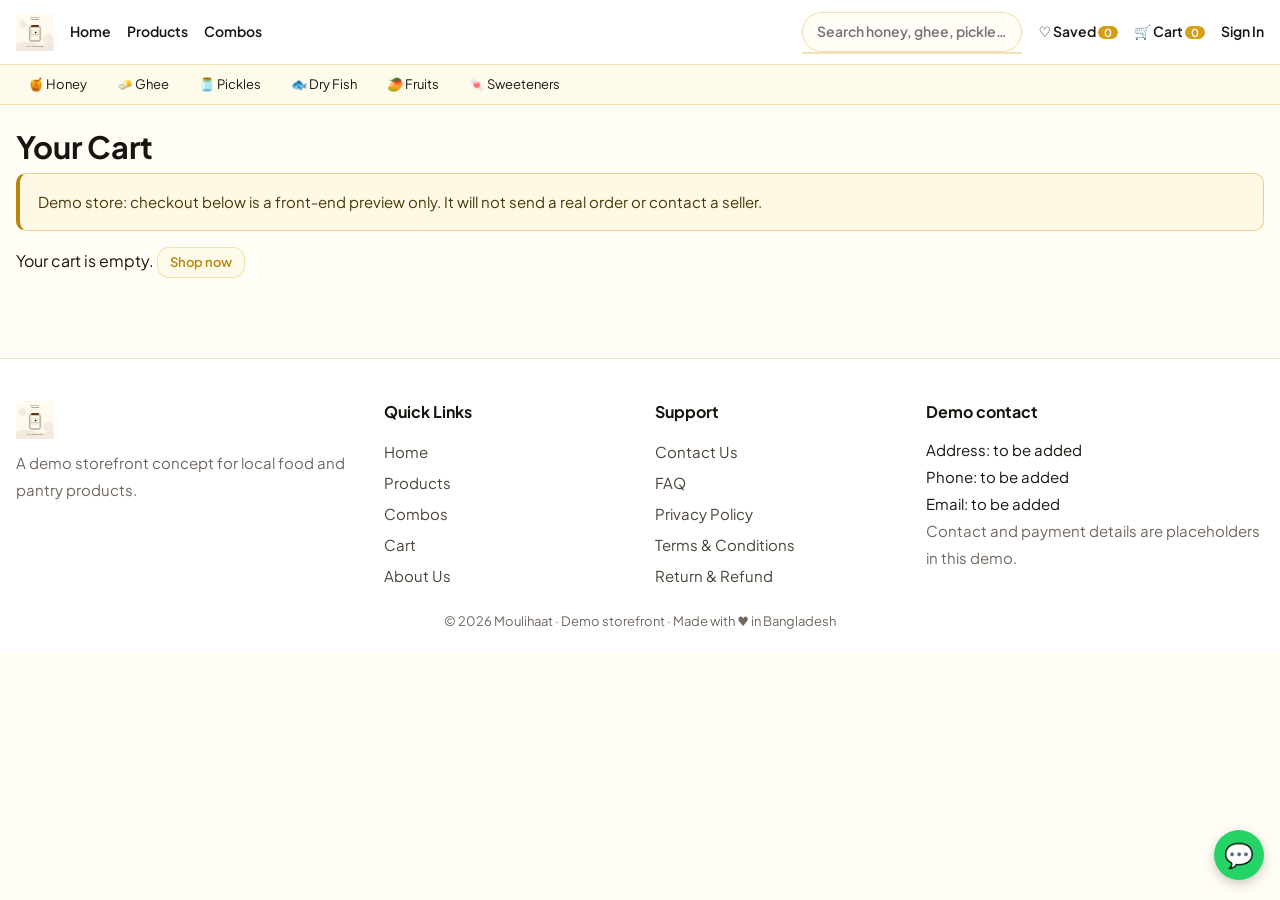
<file: cart.html>
<!doctype html><html lang="bn"><head><meta charset="utf-8"><meta name="viewport" content="width=device-width,initial-scale=1"><title>Moulihaat — মৌলিহাট</title><link rel="preconnect" href="https://fonts.googleapis.com"><link href="https://fonts.googleapis.com/css2?family=Plus+Jakarta+Sans:wght@400;600;800&family=Noto+Sans+Bengali:wght@400;600&display=swap" rel="stylesheet"><link rel="stylesheet" href="style.css"></head><body data-page="cartPg"><div id="app"></div><script src="app.js"></script></body></html>
</file>
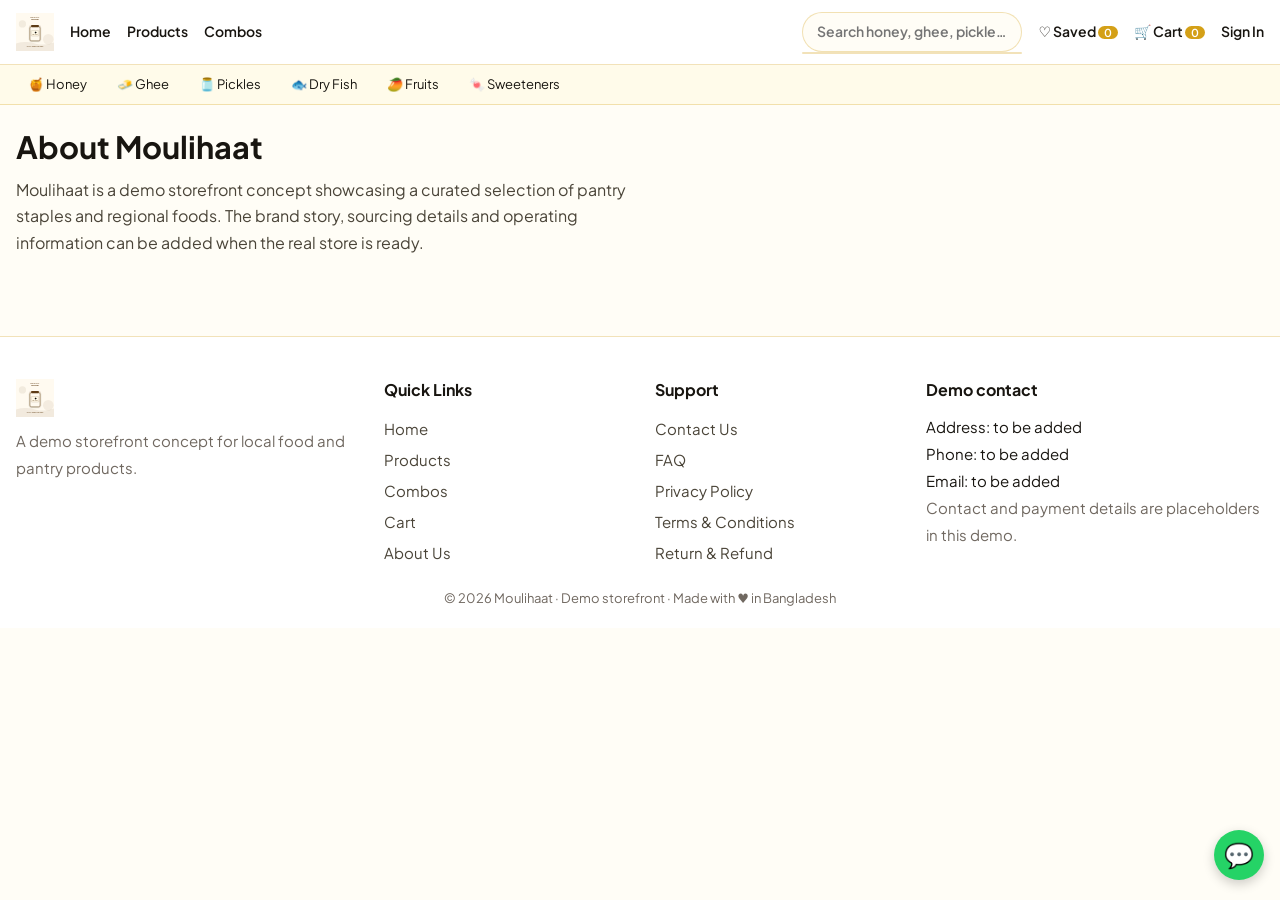
<file: info.html>
<!doctype html><html lang="bn"><head><meta charset="utf-8"><meta name="viewport" content="width=device-width,initial-scale=1"><title>Moulihaat — মৌলিহাট</title><link rel="preconnect" href="https://fonts.googleapis.com"><link href="https://fonts.googleapis.com/css2?family=Plus+Jakarta+Sans:wght@400;600;800&family=Noto+Sans+Bengali:wght@400;600&display=swap" rel="stylesheet"><link rel="stylesheet" href="style.css"></head><body data-page="info"><div id="app"></div><script src="app.js"></script></body></html>
</file>
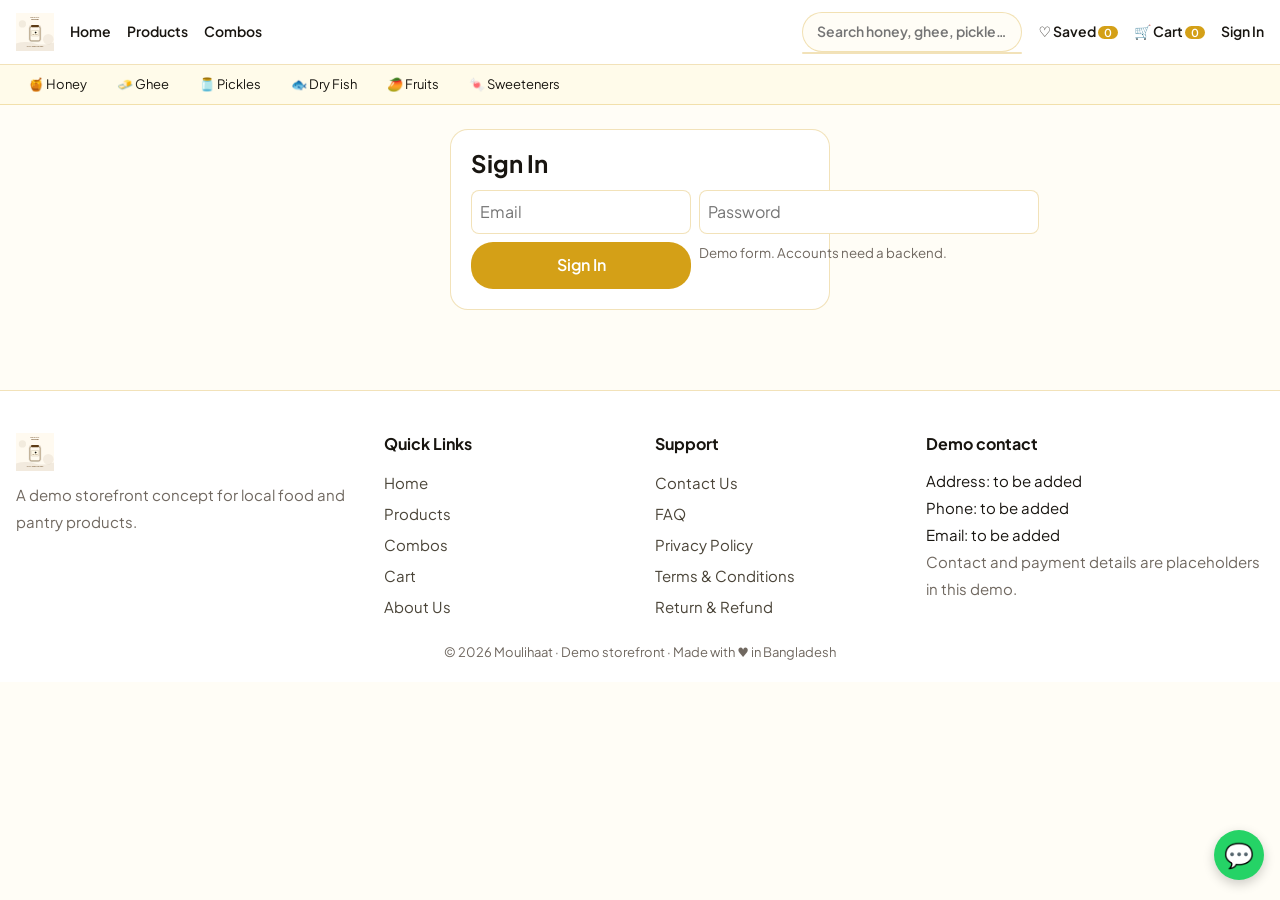
<file: login.html>
<!doctype html><html lang="bn"><head><meta charset="utf-8"><meta name="viewport" content="width=device-width,initial-scale=1"><title>Moulihaat — মৌলিহাট</title><link rel="preconnect" href="https://fonts.googleapis.com"><link href="https://fonts.googleapis.com/css2?family=Plus+Jakarta+Sans:wght@400;600;800&family=Noto+Sans+Bengali:wght@400;600&display=swap" rel="stylesheet"><link rel="stylesheet" href="style.css"></head><body data-page="login"><div id="app"></div><script src="app.js"></script></body></html>
</file>
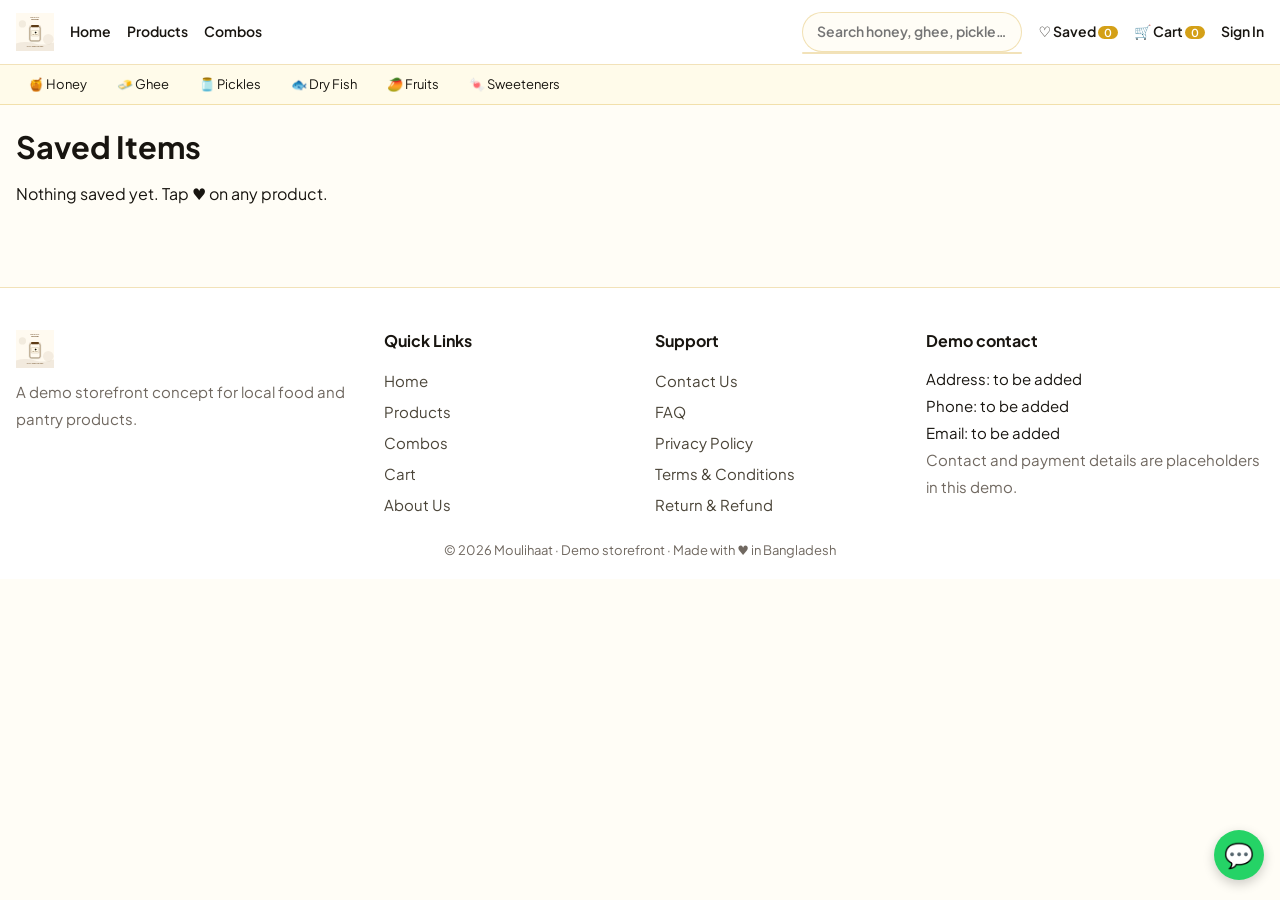
<file: wishlist.html>
<!doctype html><html lang="bn"><head><meta charset="utf-8"><meta name="viewport" content="width=device-width,initial-scale=1"><title>Moulihaat — মৌলিহাট</title><link rel="preconnect" href="https://fonts.googleapis.com"><link href="https://fonts.googleapis.com/css2?family=Plus+Jakarta+Sans:wght@400;600;800&family=Noto+Sans+Bengali:wght@400;600&display=swap" rel="stylesheet"><link rel="stylesheet" href="style.css"></head><body data-page="wish"><div id="app"></div><script src="app.js"></script></body></html>
</file>
<file: style.css>
:root{--g4:#d4a017;--g3:#f5c518;--g5:#b8860b;--g50:#fffbea;--bg:#fffdf6;--ink:#181510;--mid:#4a4438;--mut:#706860;--ln:#d4a0174d;--red:#c0392b}
*{box-sizing:border-box;margin:0}body{font:15px/1.5 'Plus Jakarta Sans','Noto Sans Bengali',system-ui,sans-serif;color:var(--ink);background:var(--bg)}
a{color:inherit;text-decoration:none}button,input,select,textarea{font:inherit;color:inherit}img{max-width:100%;display:block}h1{font-size:30px;line-height:1.15}h2{font-size:22px;margin:32px 0 14px}small,.mut{color:var(--mut)}
.w{max-width:1120px;margin:auto;padding:0 16px}.pg{padding-top:24px;padding-bottom:40px}
header{position:sticky;top:0;z-index:20;background:#fff;border-bottom:1px solid var(--ln)}.hd{display:flex;align-items:center;gap:16px;min-height:64px;flex-wrap:wrap;font-weight:600;font-size:14px}
.lg{display:flex;align-items:center;gap:8px}.lg span{display:flex;flex-direction:column;line-height:1.1}.lg b{font-size:19px}.lg small{color:var(--g5)}
nav{display:flex;gap:16px;margin-right:auto}nav a.on{color:var(--g4);border-bottom:2px solid var(--g4)}
.sr{position:relative}.sr input{border:1px solid var(--ln);border-radius:20px;padding:7px 14px;width:220px;background:var(--bg)}
#sg{position:absolute;top:100%;left:0;right:0;background:#fff;border:1px solid var(--ln);border-radius:10px;overflow:hidden}#sg a{display:block;padding:8px 12px}#sg a:hover{background:var(--g50)}
i.cn,i.wl-n{font-style:normal;background:var(--g4);color:#fff;border-radius:9px;padding:0 6px;font-size:11px}
.cats{background:var(--g50);border-bottom:1px solid var(--ln)}.cats .w{display:flex;gap:6px;overflow-x:auto;padding:6px 16px}.cats a{white-space:nowrap;padding:3px 12px;border-radius:16px;font-size:13px}.cats a:hover{background:var(--g3)}
.btn{display:inline-block;background:var(--g4);color:#fff;border:0;border-radius:22px;padding:10px 22px;font-weight:600;cursor:pointer}.btn:hover{background:var(--g5)}
.tag{display:inline-block;background:var(--g50);border:1px solid var(--ln);color:var(--g5);border-radius:12px;padding:1px 10px;font-size:12px;font-weight:600}
.top{display:grid;grid-template-columns:2fr 1fr;gap:14px;padding-top:18px}.hero{position:relative;border-radius:20px;overflow:hidden;min-height:330px;border:1px solid var(--ln)}
.sl{position:absolute;inset:0;display:grid;grid-template-columns:1.2fr 1fr;align-items:center;padding:36px;gap:16px;background:linear-gradient(120deg,#fff 40%,color-mix(in srgb,var(--c) 45%,#fff));opacity:0;transition:opacity .8s}.sl.on{opacity:1}
.sl h1{margin:12px 0 8px;font-size:34px}.sl p{color:var(--mid);margin-bottom:18px}.big{font-size:150px;text-align:center;filter:drop-shadow(0 12px 14px #0003)}
.dots{position:absolute;bottom:12px;left:36px;display:flex;gap:6px}.dots i{width:8px;height:8px;border-radius:4px;background:var(--ln);transition:.3s}.dots i.on{width:22px;background:var(--g4)}
.box{background:#fff;border:1px solid var(--ln);border-radius:16px;padding:14px}.box h4{margin:6px 0 10px}aside{display:flex;flex-direction:column;gap:14px}
.cg{display:grid;grid-template-columns:repeat(3,1fr);gap:8px;text-align:center;font-size:12px;font-weight:600}
.cr{position:relative;display:block;width:56px;height:56px;margin:0 auto 4px;border-radius:50%;background:var(--g50);border:2px solid var(--g3);overflow:hidden}
.cr em{position:absolute;inset:0;display:grid;place-items:center;font-style:normal;font-size:28px;opacity:0;transform:scale(.7);transition:.5s}.cr em.on{opacity:1;transform:none}
.vid{flex:1}.vb{position:relative;margin-top:8px;height:170px;border-radius:12px;overflow:hidden;background:linear-gradient(135deg,var(--g3),var(--g5));display:grid;place-items:center;color:#fff;font-weight:600}
.vb video{position:absolute;inset:0;width:100%;height:100%;object-fit:cover}.vb button{position:absolute;bottom:8px;right:8px;border:0;background:#000a;color:#fff;border-radius:14px;padding:3px 10px;font-size:12px;cursor:pointer}
.trust{display:grid;grid-template-columns:repeat(4,1fr);gap:10px;margin:18px auto;font-size:13px}.trust div{background:#fff;border:1px solid var(--ln);border-radius:12px;padding:10px 12px}.trust b{display:block}
.sec{display:flex;align-items:center;justify-content:space-between}.sec h2{margin:30px 0 14px}.car{display:flex;gap:14px;overflow-x:auto;scroll-snap-type:x mandatory;padding-bottom:6px}.car .card{min-width:230px;scroll-snap-align:start}
.grid{display:grid;grid-template-columns:repeat(4,1fr);gap:14px}
.card{position:relative;background:#fff;border:1px solid var(--ln);border-radius:14px;padding:10px;display:flex;flex-direction:column;gap:8px}.im{position:relative;display:block}
.art{aspect-ratio:1;border-radius:10px;display:grid;place-items:center;align-content:center;background:radial-gradient(circle at 30% 25%,#fff,color-mix(in srgb,var(--c) 55%,#fff))}.art b{font-size:64px;line-height:1}.art small{margin-top:6px;color:var(--mid);font-weight:600;text-align:center;font-size:12px;padding:0 6px}
.card img{border-radius:10px;aspect-ratio:1;object-fit:cover}.bd{position:absolute;top:6px;right:6px;background:var(--red);color:#fff;font-size:11px;font-weight:600;border-radius:4px;padding:0 6px}
.hr{position:absolute;top:16px;left:16px;width:30px;height:30px;border-radius:50%;border:1px solid var(--ln);background:#fff;color:#c9c0b4;cursor:pointer}.hr.on{color:var(--red)}.pd .hr{position:static}
.nm{font-weight:600;font-size:14px;line-height:1.3}.nm small{display:block;font-weight:400}.pr{font-weight:800}.pr s{font-weight:400;color:var(--mut);font-size:12px}
select,input[type=number]{border:1px solid var(--ln);border-radius:8px;padding:6px 8px;background:#fff}.add{margin-top:auto;border:0;background:var(--g50);color:var(--g5);font-weight:600;border-radius:8px;padding:8px;cursor:pointer}.add:hover{background:var(--g3);color:var(--ink)}
.promo{display:grid;grid-template-columns:repeat(3,1fr);gap:14px;margin-top:30px}.promo a{border-radius:16px;min-height:150px;padding:20px;color:#fff;font-weight:800;font-size:20px;display:flex;align-items:flex-end;background:linear-gradient(150deg,var(--c),#181510)}
.tabs{display:flex;gap:8px;flex-wrap:wrap;justify-content:center;margin-bottom:14px}.tabs button{border:1px solid var(--ln);background:#fff;border-radius:16px;padding:4px 14px;cursor:pointer}.tabs button.on{background:var(--g4);color:#fff;border-color:var(--g4)}
.cmb{display:grid;grid-template-columns:repeat(2,1fr);gap:14px}.cmb .card{flex-direction:row;align-items:center}.cmb .im{width:42%}.cmb .col{display:flex;flex-direction:column;gap:6px;flex:1}
.cert{display:flex;gap:16px;justify-content:center;flex-wrap:wrap}.cert .cs{width:96px;height:96px;border-radius:50%;border:2px dashed var(--g4);display:grid;place-items:center;text-align:center;font-size:11px;color:var(--mut);padding:6px}
.rv{display:grid;grid-template-columns:repeat(3,1fr);gap:14px}.rv .box p{margin:8px 0}.star{color:var(--g3)}
footer{background:#fff;border-top:1px solid var(--ln);margin-top:40px;padding:32px 0 16px;font-size:14px}.ft{display:grid;grid-template-columns:1.4fr 1fr 1fr 1.4fr;gap:24px}.ft h5{margin-bottom:8px}.ft a{display:block;color:var(--mid);padding:2px 0}.cp{text-align:center;margin-top:20px;color:var(--mut);font-size:12px}
.two{display:grid;grid-template-columns:1fr 340px;gap:20px;align-items:start}.sh{grid-template-columns:210px 1fr}.fl{display:block;padding:4px 0;color:var(--mid)}.fl.on{color:var(--g4);font-weight:800}.bar{display:flex;justify-content:space-between;align-items:center;margin-bottom:14px}.bc{color:var(--mut);font-size:13px;margin-bottom:6px}input[type=range]{width:100%;accent-color:var(--g4)}
.pd{display:grid;grid-template-columns:1fr 1fr;gap:30px}.bn{font-size:18px;color:var(--mid);margin:4px 0 16px}.szs{display:flex;gap:8px;flex-wrap:wrap}.szs label span{display:block;border:1px solid var(--ln);border-radius:10px;padding:8px 14px;cursor:pointer}.szs input{display:none}.szs input:checked+span{background:var(--g4);color:#fff;border-color:var(--g4)}
.act{display:flex;gap:10px;align-items:center;margin:18px 0}.act input{width:70px}.pts{list-style:none;padding:0;display:grid;gap:6px;color:var(--mid)}
.row{display:grid;grid-template-columns:70px 1fr auto 90px 30px;gap:12px;align-items:center;background:#fff;border:1px solid var(--ln);border-radius:12px;padding:10px;margin-bottom:10px}.row button{border:0;background:none;cursor:pointer}.qt{display:flex;gap:8px;align-items:center}.qt button{border:1px solid var(--ln);border-radius:6px;width:26px}
#co{display:grid;gap:8px;margin-top:10px}#co input,#co textarea{border:1px solid var(--ln);border-radius:8px;padding:8px}.fd{height:8px;background:var(--g50);border-radius:4px;overflow:hidden;margin-bottom:4px}.fd i{display:block;height:100%;background:var(--g4)}.tot{font-size:18px}.box p{display:flex;justify-content:space-between;margin:6px 0}
.ok{text-align:center;padding:60px 0;display:grid;gap:14px;justify-items:center}.toast{position:fixed;bottom:24px;left:50%;transform:translateX(-50%);background:var(--ink);color:#fff;padding:10px 20px;border-radius:22px;z-index:50}
.wa{position:fixed;right:16px;bottom:20px;width:50px;height:50px;border-radius:50%;background:#25d366;display:grid;place-items:center;font-size:24px;box-shadow:0 4px 12px #0003}
@media(max-width:820px){.hs{display:none}.top,.two,.sh,.pd,.cmb,.rv{grid-template-columns:1fr}.grid{grid-template-columns:repeat(2,1fr)}.sl{grid-template-columns:1fr;padding:24px}.big{display:none}.trust,.promo{grid-template-columns:1fr 1fr}.ft{grid-template-columns:1fr 1fr}.sr input{width:150px}.row{grid-template-columns:56px 1fr auto}}
@media(prefers-reduced-motion:reduce){*{transition:none!important}}

.slot{position:relative;overflow:hidden}.slot.has>:not(.sli){visibility:hidden}.sli{position:absolute;inset:0;width:100%;height:100%;object-fit:cover}
.fn{display:block;font:10px/1.3 ui-monospace,monospace;color:var(--mid);background:#fffc;border-radius:4px;padding:1px 5px;margin-top:6px;word-break:break-all;text-align:center}.cs .fn{font-size:8px}
.hs{display:grid;place-items:center;align-content:center;height:260px;border-radius:16px;background:radial-gradient(circle at 30% 25%,#fff,color-mix(in srgb,var(--c) 55%,#fff))}.hs b{font-size:110px;line-height:1;filter:drop-shadow(0 10px 12px #0003)}
.promo a .fn{position:absolute;top:8px;left:8px;margin:0}.promo a{position:relative}.vb .fn{background:#0006;color:#fff}
.lgi{height:38px;width:auto}.lg.hl svg,.lg.hl span{display:none}.nolbl .fn{display:none}
/* Fluid desktop container: scale through layout and spacing, not browser zoom. */
.w{width:100%}
@media (min-width:1100px){.w{max-width:1280px}}
@media (min-width:821px) and (max-width:1099px){.w{max-width:100%;padding-left:20px;padding-right:20px}}

/* Premium trust section — replaces certificate placeholders without implying accreditation. */
.promise{margin:34px 0 12px;padding:28px 22px;border:1px solid var(--ln);border-radius:20px;background:linear-gradient(135deg,#fffdf6,#fff8e4)}
.promise-head{text-align:center;max-width:620px;margin:0 auto 22px}
.promise-head h2{margin:12px 0 8px;font-size:26px}
.promise-head p{color:var(--mut);font-size:14px}
.promise-grid{display:grid;grid-template-columns:repeat(4,minmax(0,1fr));gap:12px}
.promise-card{background:#fff;border:1px solid #d4a01738;border-radius:15px;padding:18px 14px;text-align:center;box-shadow:0 5px 18px #3d2b0808}
.promise-mark{width:54px;height:54px;margin:0 auto 12px;border-radius:17px;display:grid;place-items:center;background:var(--g50);border:1px solid var(--ln);color:var(--g5);font-size:28px;font-weight:800}
.promise-card h3{font-size:15px;margin-bottom:7px}
.promise-card p{font-size:12px;line-height:1.7;color:var(--mut);min-height:42px}
.promise-en{display:inline-block;margin-top:12px;padding:4px 8px;border-radius:6px;background:#fffbea;color:var(--g5);font-size:9px;letter-spacing:1px;font-weight:800}
@media(max-width:820px){.promise{padding:22px 14px}.promise-grid{grid-template-columns:repeat(2,minmax(0,1fr))}.promise-head h2{font-size:23px}}


/* Design foundation: consistent interaction states, legibility and demo transparency. */
:focus-visible{outline:3px solid #9b6b00;outline-offset:3px}
button,a,input,select,textarea{-webkit-tap-highlight-color:transparent}
button:disabled{opacity:.55;cursor:not-allowed}
.demo-note{margin:0 0 16px;padding:12px 14px;border:1px solid #d4a01770;border-left:4px solid var(--g5);border-radius:10px;background:#fff8e4;color:#49370b;font-size:13px;line-height:1.65}
.card{box-shadow:0 2px 10px #3d2b0807;transition:transform .18s ease,box-shadow .18s ease,border-color .18s ease}
.card:hover{transform:translateY(-3px);box-shadow:0 9px 24px #3d2b0812;border-color:#d4a01780}
.btn,.add,.tabs button,.hr{transition:background-color .18s ease,color .18s ease,border-color .18s ease}
.sr input:focus,select:focus,input:focus,textarea:focus{border-color:var(--g5);outline-color:#9b6b0055}
@media(max-width:820px){
  .w{padding-left:14px;padding-right:14px}
  .hd{gap:10px;padding-top:8px;padding-bottom:8px}
  nav{order:3;width:100%;gap:18px;overflow-x:auto;padding:3px 0}
  .sr{flex:1;min-width:150px}
  .sr input{width:100%}
  .promise-card{padding:15px 10px}
  .sl h1{font-size:clamp(24px,6vw,32px)}
}
@media(max-width:420px){
  h1{font-size:26px}
  .grid{gap:9px}
  .card{padding:8px;gap:7px}
  .art b{font-size:52px}
  .nm{font-size:13px}
  .trust{font-size:12px}
  .row{gap:7px;padding:8px}
  .promise{margin-top:26px}
}
@media(hover:none){.card:hover{transform:none;box-shadow:0 2px 10px #3d2b0807}}


/* Homepage scale correction: restore generous type, spacing and card proportions. */
body{font-size:16px;line-height:1.65}
h1{font-size:clamp(30px,2.4vw,38px)}
h2{font-size:clamp(24px,1.8vw,29px);margin:38px 0 18px}
h3{line-height:1.35}
.w{max-width:1320px}
.top{grid-template-columns:minmax(0,2.1fr) minmax(300px,1fr);gap:20px;padding-top:24px}
.hero{min-height:410px}
.sl{padding:clamp(28px,3vw,48px);gap:24px}
.sl h1{font-size:clamp(34px,3vw,44px);line-height:1.15}
.sl p{font-size:17px;line-height:1.75;max-width:450px}
.sl .btn{font-size:16px;padding:13px 28px}
.box{padding:20px;border-radius:18px}
.box h4{font-size:17px;margin:7px 0 14px}
.cg{gap:12px;font-size:14px}
.cr{width:68px;height:68px;margin-bottom:8px}
.cr em{font-size:32px}
.vb{height:190px;font-size:16px}
.trust{gap:14px;margin:24px auto;font-size:15px}
.trust div{padding:16px 18px;border-radius:14px;line-height:1.6}
.trust b{font-size:16px;margin-bottom:3px}
.sec h2{margin:38px 0 18px}
.car{gap:18px;padding-bottom:12px}
.car .card{min-width:260px}
.grid{gap:18px}
.card{padding:13px;gap:11px;border-radius:17px}
.art{border-radius:13px}
.art b{font-size:76px}
.art small{font-size:14px}
.nm{font-size:16px;line-height:1.45}
.nm small{font-size:14px;margin-top:3px}
.pr{font-size:18px}
.pr s{font-size:14px}
.card select{font-size:14px;padding:9px 10px}
.add{font-size:15px;padding:11px 12px;border-radius:10px}
.hr{width:36px;height:36px;font-size:18px}
.bd{font-size:12px;padding:3px 8px;border-radius:6px}
.promo{gap:18px;margin-top:38px}
.promo a{min-height:190px;padding:24px;font-size:23px;border-radius:18px}
.tabs{gap:10px;margin:0 0 20px}
.tabs button{padding:8px 17px;font-size:14px}
.cmb{gap:18px}
.cmb .card{padding:14px;gap:16px}
.promise{margin:44px 0 18px;padding:34px 30px;border-radius:22px}
.promise-head{max-width:720px;margin-bottom:28px}
.promise-head h2{font-size:30px}
.promise-head p{font-size:16px;line-height:1.7}
.promise-grid{gap:16px}
.promise-card{padding:23px 18px;border-radius:17px}
.promise-mark{width:60px;height:60px;font-size:30px}
.promise-card h3{font-size:17px}
.promise-card p{font-size:14px;line-height:1.75;min-height:50px}
.promise-en{font-size:10px;padding:5px 9px}
.rv{gap:18px}
.rv .box{padding:22px}
.rv .box p{font-size:15px;line-height:1.8;margin:12px 0}
.rv .box small{font-size:13px}
footer{font-size:15px;padding:40px 0 18px}
.ft{gap:30px}
.ft h5{font-size:16px;margin-bottom:10px}
.ft a,.ft p{line-height:1.8}
.cp{font-size:13px}
.demo-note{font-size:15px;padding:15px 18px;line-height:1.75}
.tag{font-size:13px;padding:4px 12px}
@media(min-width:1100px){.w{max-width:1320px}}
@media(max-width:1100px){
  .top{grid-template-columns:minmax(0,1.7fr) minmax(270px,1fr);gap:14px}
  .hero{min-height:380px}
  .sl{padding:28px}
  .sl h1{font-size:32px}
  .grid{gap:14px}
  .trust{font-size:13px}
  .trust b{font-size:14px}
}
@media(max-width:820px){
  body{font-size:16px}
  h1{font-size:30px}
  h2{font-size:25px;margin:30px 0 16px}
  .top{grid-template-columns:1fr;gap:16px;padding-top:16px}
  .hero{min-height:360px}
  .sl{padding:26px}
  .sl h1{font-size:clamp(30px,5vw,38px)}
  .sl p{font-size:16px}
  .cg{grid-template-columns:repeat(3,minmax(0,1fr));font-size:14px}
  .cr{width:64px;height:64px}
  .trust{gap:10px;margin:18px auto;font-size:13px}
  .trust div{padding:13px}
  .trust b{font-size:14px}
  .grid{gap:12px}
  .card{padding:10px;gap:9px}
  .art b{font-size:58px}
  .nm{font-size:14px}
  .nm small{font-size:13px}
  .pr{font-size:16px}
  .add{font-size:14px;padding:10px 8px}
  .promo a{min-height:150px;font-size:19px;padding:17px}
  .promise{padding:24px 16px;margin:32px 0 12px}
  .promise-head h2{font-size:26px}
  .promise-head p{font-size:15px}
  .promise-card{padding:17px 12px}
  .promise-card h3{font-size:15px}
  .promise-card p{font-size:13px}
  .rv{gap:12px}
}
@media(max-width:420px){
  .hero{min-height:330px}
  .sl{padding:22px}
  .sl h1{font-size:28px}
  .sl p{font-size:15px}
  .cg{gap:7px;font-size:12px}
  .cr{width:54px;height:54px}
  .trust{font-size:12px}
  .trust b{font-size:13px}
  .grid{gap:9px}
  .card{padding:8px}
  .art b{font-size:48px}
  .nm{font-size:13px}
  .nm small{font-size:12px}
  .pr{font-size:15px}
  .add{font-size:13px}
  .promo{gap:9px}
  .promo a{min-height:125px;padding:12px;font-size:16px}
  .promise-grid{gap:9px}
  .promise-card{padding:14px 8px}
  .promise-mark{width:48px;height:48px;font-size:24px}
  .promise-card h3{font-size:14px}
  .promise-card p{font-size:12px}
}


/* Product detail image gallery: large preview with selectable thumbnails. */
.product-gallery{min-width:0;width:100%}
.product-main-image{position:relative;aspect-ratio:1/1;overflow:hidden;border:1px solid var(--ln);border-radius:18px;background:#fff8e4}
.product-main-image img{display:block;width:100%;height:100%;object-fit:cover;transition:opacity .16s ease}
.product-thumbnails{display:grid;grid-template-columns:repeat(4,minmax(0,1fr));gap:10px;margin-top:12px}
.product-thumb{display:block;min-width:0;aspect-ratio:1/1;padding:0;overflow:hidden;border:2px solid transparent;border-radius:12px;background:#fff;cursor:pointer}
.product-thumb img{display:block;width:100%;height:100%;object-fit:cover;transition:transform .18s ease}
.product-thumb:hover img{transform:scale(1.04)}
.product-thumb.active{border-color:var(--g5);box-shadow:0 0 0 2px #d4a01725}
.gallery-caption{font-size:12px;color:var(--mut);margin-top:8px}
@media(max-width:820px){.pd{grid-template-columns:minmax(0,1fr);gap:22px}.product-gallery{max-width:620px;margin:0 auto;width:100%}.product-thumbnails{gap:9px}.gallery-caption{text-align:center}}
@media(max-width:420px){.product-thumbnails{gap:7px;margin-top:9px}.product-thumb{border-radius:9px}.product-main-image{border-radius:14px}}


/* Attractive, clean food photography for the demo storefront */
.product-card-art{position:relative;display:block;overflow:hidden;aspect-ratio:1/1;border-radius:14px;background:#f7f0e4}
.product-card-art .catalog-photo{display:block;width:100%;height:100%;aspect-ratio:auto;object-fit:cover;border-radius:14px;transition:transform .35s ease}
.card:hover .product-card-art .catalog-photo{transform:scale(1.045)}
.product-card-art .photo-shade{position:absolute;inset:45% 0 0;background:linear-gradient(transparent,rgba(24,22,18,.52));pointer-events:none}
.product-card-art .photo-label{position:absolute;left:10px;right:10px;bottom:10px;color:#fff;font-size:12px;font-weight:650;line-height:1.35;text-shadow:0 1px 4px #0008;display:-webkit-box;-webkit-line-clamp:2;-webkit-box-orient:vertical;overflow:hidden}
.product-main-image{background:#f7f0e4}
.product-main-image img{object-position:center}
.product-thumb img{object-position:center}


/* Product gallery correction: square main photo with same-category thumbnails on its left. */
.pd{grid-template-columns:minmax(0,1.08fr) minmax(0,.92fr);gap:34px;align-items:start}
.product-gallery{display:grid;grid-template-columns:72px minmax(0,430px);grid-template-rows:auto auto;gap:0 12px;align-items:start;width:100%;max-width:520px}
.product-thumbnails{grid-column:1;grid-row:1;display:grid;grid-template-columns:minmax(0,1fr);grid-template-rows:repeat(4, minmax(0,1fr));gap:10px;margin:0;width:72px}
.product-thumb{width:72px;height:72px;aspect-ratio:1/1}
.product-main-image{grid-column:2;grid-row:1;width:100%;max-width:430px;aspect-ratio:1/1;border-radius:16px}
.gallery-caption{grid-column:2;grid-row:2;margin-top:8px;text-align:left;font-size:12px}
.product-main-image img{width:100%;height:100%;object-fit:cover}
@media(max-width:820px){
 .pd{grid-template-columns:minmax(0,1fr);gap:24px}
 .product-gallery{grid-template-columns:58px minmax(0,1fr);grid-template-rows:auto auto;gap:0 10px;width:100%;max-width:520px;margin:0 auto}
 .product-thumbnails{grid-column:1;grid-row:1;grid-template-columns:minmax(0,1fr);grid-template-rows:repeat(4,minmax(0,1fr));gap:8px;width:58px}
 .product-thumb{width:58px;height:58px;border-radius:9px}
 .product-main-image{grid-column:2;grid-row:1;width:100%;max-width:430px;border-radius:14px}
 .gallery-caption{grid-column:2;grid-row:2;text-align:left}
}
@media(max-width:420px){
 .product-gallery{grid-template-columns:48px minmax(0,1fr);gap:0 8px}
 .product-thumbnails{width:48px;gap:7px}
 .product-thumb{width:48px;height:48px;border-radius:7px}
}

/* Homepage: give the hero food photography more visual weight and improve category photos. */
.top{grid-template-columns:minmax(0,2fr) minmax(300px,.9fr);gap:20px}
.hero{min-height:450px}
.sl{grid-template-columns:minmax(0,.9fr) minmax(0,1.1fr);gap:20px}
.hs{height:330px;min-height:330px;width:100%;border-radius:18px;overflow:hidden}
.hs .sli{object-fit:cover;width:100%;height:100%;border-radius:18px}
.cr{width:82px;height:82px;border-radius:18px}
.cr em{font-size:34px}
.cg{gap:14px;font-size:14px}
@media(max-width:1100px){.hero{min-height:410px}.hs{height:290px;min-height:290px}.cr{width:74px;height:74px}}
@media(max-width:820px){
 .top{grid-template-columns:minmax(0,1fr)}
 .hero{min-height:410px}
 .sl{grid-template-columns:minmax(0,1fr) minmax(0,1fr);padding:22px;gap:12px}
 .hs{height:280px;min-height:280px}
 .cr{width:76px;height:76px}
}
@media(max-width:520px){
 .hero{min-height:440px}
 .sl{grid-template-columns:minmax(0,1fr);align-content:center;padding:22px}
 .sl>div:first-child{max-width:100%}
 .hs{height:190px;min-height:190px;max-width:280px;margin:0 auto;width:100%}
 .sl h1{font-size:27px}
 .cr{width:68px;height:68px}
}
</file>
